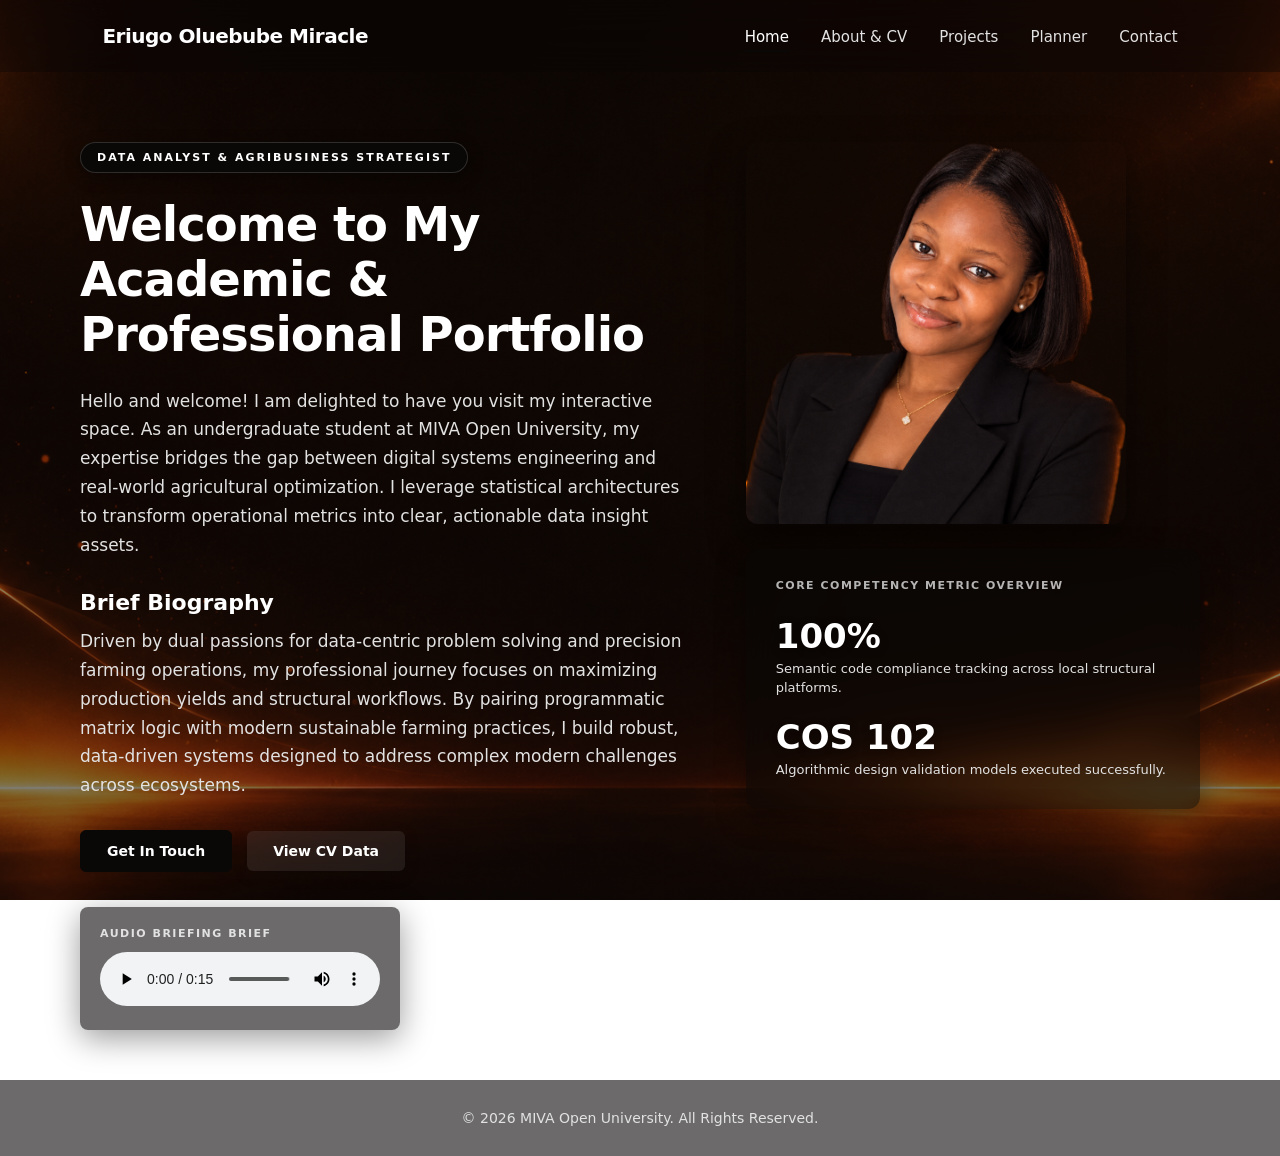
<file: index.html>
<!DOCTYPE html>
<html lang="en">
<head>
    <meta charset="UTF-8">
    <meta name="viewport" content="width=device-width, initial-scale=1.0">
    <title>Eriugo Oluebube Miracle | Executive Portfolio</title>
    <link rel="stylesheet" href="css/style.css">
</head>
<body>
    <header>
        <div class="logo">Eriugo Oluebube Miracle</div>
        <nav>
            <ul>
                <li><a href="index.html" class="active">Home</a></li>
                <li><a href="Pages/about.html">About & CV</a></li>
                <li><a href="Pages/projects.html">Projects</a></li>
                <li><a href="Pages/planner.html">Planner</a></li>
                <li><a href="Pages/contact.html">Contact</a></li>
            </ul>
        </nav>
    </header>

    <main class="main-wrapper">
        <section class="hero">
            <div class="hero-text">
                <span class="tag-indicator">Data Analyst & Agribusiness Strategist</span>
                <h1>Welcome to My Academic & Professional Portfolio</h1>
                <p>Hello and welcome! I am delighted to have you visit my interactive space. As an undergraduate student at MIVA Open University, my expertise bridges the gap between digital systems engineering and real-world agricultural optimization. I leverage statistical architectures to transform operational metrics into clear, actionable data insight assets.</p>
                
                <h2 style="font-size: 22px; color: var(--text-pure); margin-bottom: 12px;">Brief Biography</h2>
                <p>Driven by dual passions for data-centric problem solving and precision farming operations, my professional journey focuses on maximizing production yields and structural workflows. By pairing programmatic matrix logic with modern sustainable farming practices, I build robust, data-driven systems designed to address complex modern challenges across ecosystems.</p>

                <div class="button-group">
                    <button onclick="window.location.href='Pages/contact.html'">Get In Touch</button>
                    <button class="btn-secondary" onclick="window.location.href='Pages/about.html'">View CV Data</button>
                </div>

                <div class="multimedia-box">
                    <h3>Audio Briefing Brief</h3>
                    <audio controls>
                        <source src="images/welcome.mp3" type="audio/mpeg">
                    </audio>
                </div>
            </div>
            
            <div class="hero-img">
                <img src="images/profile.jpg" alt="Executive Corporate Headshot">
                
                <!-- EXECUTIVE METRIC DISPLAY BOX -->
                <div class="metric-card">
                    <h3>Core Competency Metric Overview</h3>
                    <div class="metric-row">
                        <div class="metric-value">100%</div>
                        <div class="metric-label">Semantic code compliance tracking across local structural platforms.</div>
                    </div>
                    <div class="metric-row">
                        <div class="metric-value">COS 102</div>
                        <div class="metric-label">Algorithmic design validation models executed successfully.</div>
                    </div>
                </div>
            </div>
        </section>
    </main>

    <footer><p>&copy; 2026 MIVA Open University. All Rights Reserved.</p></footer>
</body>
</html>
</file>
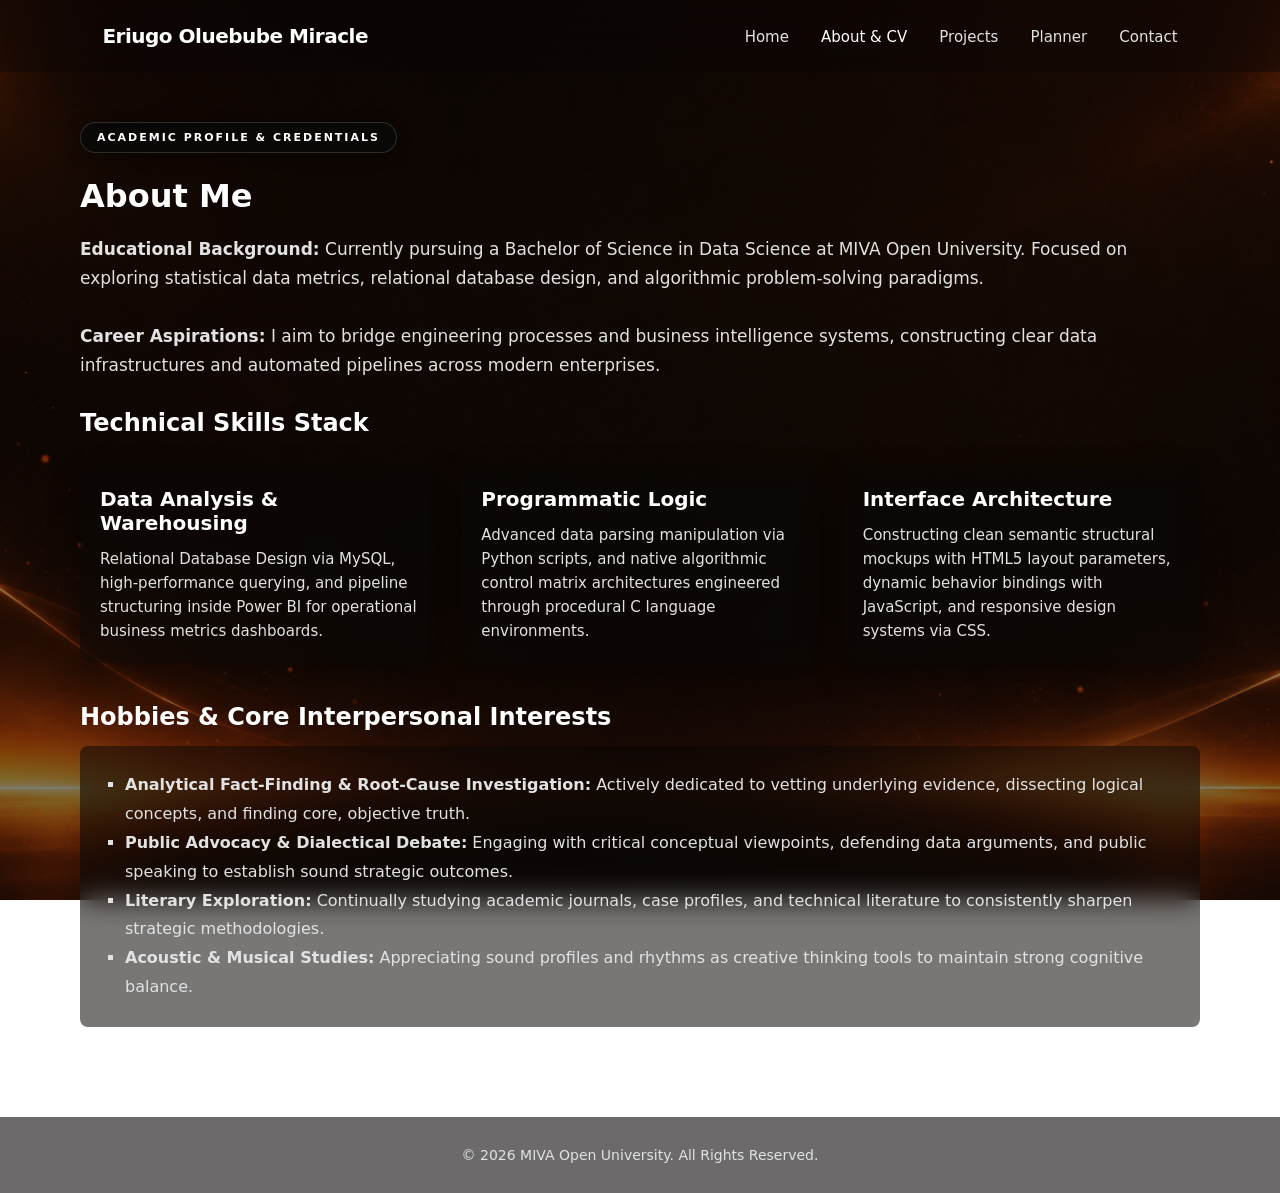
<file: Pages/about.html>
<!DOCTYPE html>
<html lang="en">
<head>
    <meta charset="UTF-8">
    <meta name="viewport" content="width=device-width, initial-scale=1.0">
    <title>About & CV | Eriugo Oluebube Miracle</title>
    <link rel="stylesheet" href="../css/style.css">
</head>
<body>
    <header>
        <div class="logo">Eriugo Oluebube Miracle</div>
        <nav>
            <ul>
                <li><a href="../index.html">Home</a></li>
                <li><a href="about.html" class="active">About & CV</a></li>
                <li><a href="projects.html">Projects</a></li>
                <li><a href="planner.html">Planner</a></li>
                <li><a href="contact.html">Contact</a></li>
            </ul>
        </nav>
    </header>

    <main class="main-wrapper">
        <span class="tag-indicator">Academic Profile & Credentials</span>
        <h1 style="margin-bottom: 20px;">About Me</h1>
        
        <p style="font-size: 17px; line-height: 1.7; color: var(--text-muted); margin-bottom: 30px;">
            <strong>Educational Background:</strong> Currently pursuing a Bachelor of Science in Data Science at MIVA Open University. Focused on exploring statistical data metrics, relational database design, and algorithmic problem-solving paradigms.<br><br>
            <strong>Career Aspirations:</strong> I aim to bridge engineering processes and business intelligence systems, constructing clear data infrastructures and automated pipelines across modern enterprises.
        </p>

        <!-- PROFESSIONAL TECHNICAL SKILLS MATRIX -->
        <h2 style="color: var(--text-pure); margin-bottom: 15px;">Technical Skills Stack</h2>
        <div class="grid" style="margin-bottom: 40px; grid-template-columns: repeat(auto-fit, minmax(260px, 1fr));">
            <div class="card" style="padding: 20px;">
                <h3>Data Analysis & Warehousing</h3>
                <p>Relational Database Design via MySQL, high-performance querying, and pipeline structuring inside Power BI for operational business metrics dashboards.</p>
            </div>
            <div class="card" style="padding: 20px;">
                <h3>Programmatic Logic</h3>
                <p>Advanced data parsing manipulation via Python scripts, and native algorithmic control matrix architectures engineered through procedural C language environments.</p>
            </div>
            <div class="card" style="padding: 20px;">
                <h3>Interface Architecture</h3>
                <p>Constructing clean semantic structural mockups with HTML5 layout parameters, dynamic behavior bindings with JavaScript, and responsive design systems via CSS.</p>
            </div>
        </div>

        <!-- HOBBIES AND PERSONAL INTERESTS SECTION -->
        <h2 style="color: var(--text-pure); margin-bottom: 15px;">Hobbies & Core Interpersonal Interests</h2>
        <div style="background: var(--bg-dark-card); backdrop-filter: blur(14px); border: 1px solid var(--border-subtle); border-radius: 8px; padding: 24px; margin-bottom: 40px;">
            <ul style="list-style-type: square; margin-left: 20px; line-height: 1.8; color: var(--text-muted); font-size: 16px;">
                <li><strong>Analytical Fact-Finding & Root-Cause Investigation:</strong> Actively dedicated to vetting underlying evidence, dissecting logical concepts, and finding core, objective truth.</li>
                <li><strong>Public Advocacy & Dialectical Debate:</strong> Engaging with critical conceptual viewpoints, defending data arguments, and public speaking to establish sound strategic outcomes.</li>
                <li><strong>Literary Exploration:</strong> Continually studying academic journals, case profiles, and technical literature to consistently sharpen strategic methodologies.</li>
                <li><strong>Acoustic & Musical Studies:</strong> Appreciating sound profiles and rhythms as creative thinking tools to maintain strong cognitive balance.</li>
            </ul>
        </div>

        
    </main>

    <footer><p>&copy; 2026 MIVA Open University. All Rights Reserved.</p></footer>
</body>
</html>
</file>
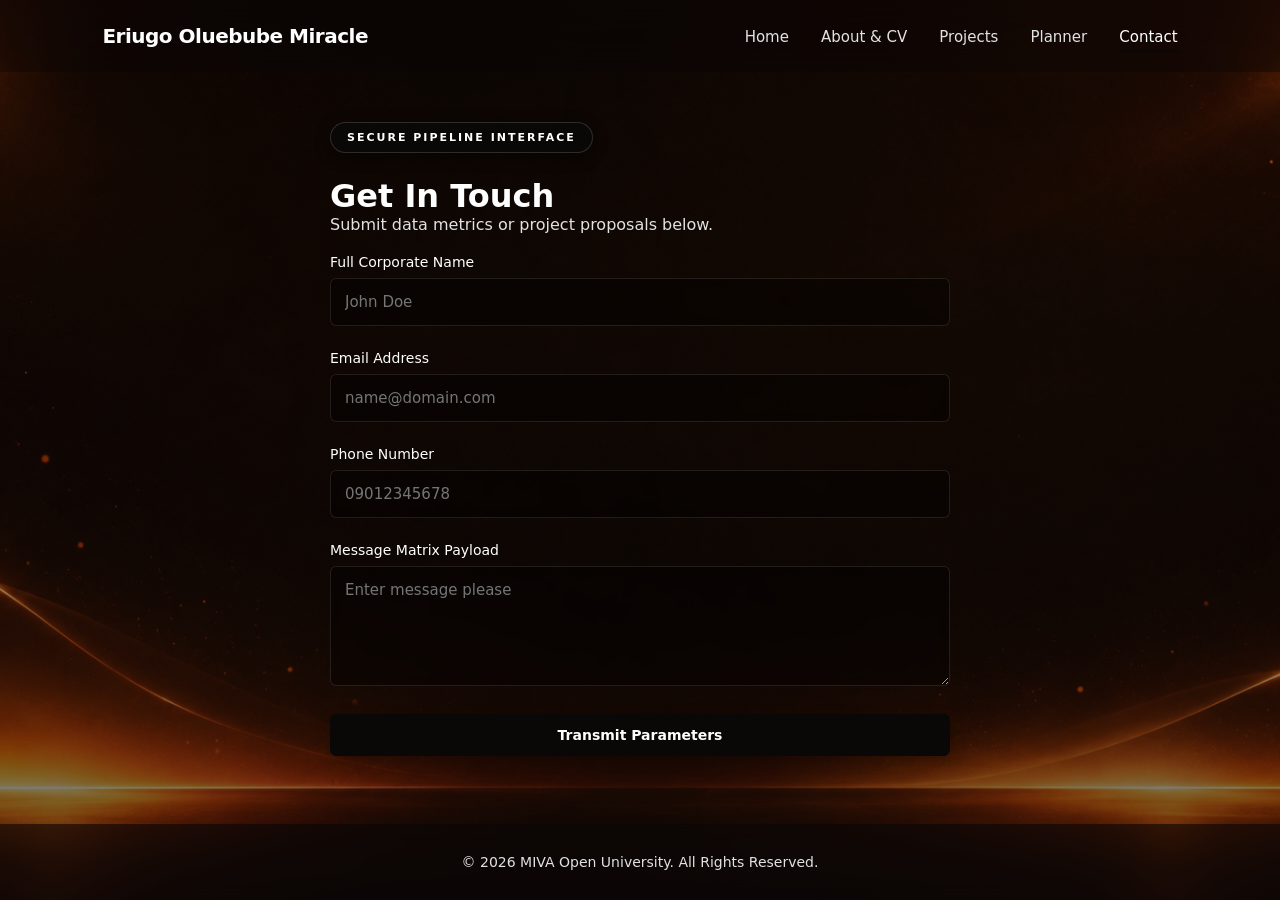
<file: Pages/contact.html>
<!DOCTYPE html>
<html lang="en">
<head>
    <meta charset="UTF-8">
    <meta name="viewport" content="width=device-width, initial-scale=1.0">
    <title>Connect | Eriugo Oluebube Miracle</title>
    <link rel="stylesheet" href="../css/style.css">
</head>
<body>
    <header>
        <div class="logo">Eriugo Oluebube Miracle</div>
        <nav>
            <ul>
                <li><a href="../index.html">Home</a></li>
                <li><a href="about.html">About & CV</a></li>
                <li><a href="projects.html">Projects</a></li>
                <li><a href="planner.html">Planner</a></li>
                <li><a href="contact.html" class="active">Contact</a></li>
            </ul>
        </nav>
    </header>

    <main class="main-wrapper" style="max-width: 700px;">
        <span class="tag-indicator">Secure Pipeline Interface</span>
        <h1>Get In Touch</h1>
        <p style="color: var(--text-muted); margin-bottom: 20px;">Submit data metrics or project proposals below.</p>
        
        <!-- EMAIL PIPELINE LINK INTEGRATED HERE -->
        <!-- Replace 'YOUR_FORMSPREE_ID' with the free key you get from formspree.io -->
        <form id="contactForm" action="https://formspree.io/f/xdeaqynj" method="POST">
            <div class="form-group">
                <label>Full Corporate Name</label>
                <input type="text" id="name" name="name" placeholder="John Doe">
            </div>
            <div class="form-group">
                <label>Email  Address</label>
                <input type="text" id="email" name="email" placeholder="name@domain.com">
            </div>
            <div class="form-group">
                <label>Phone Number</label>
                <input type="text" id="phone" name="phone" placeholder="09012345678">
            </div>
            <div class="form-group">
                <label>Message Matrix Payload</label>
                <textarea id="message" name="message" rows="5" placeholder="Enter message please"></textarea>
            </div>
            <button type="submit" style="width: 100%;">Transmit Parameters</button>
        </form>
    </main>

    <script src="../Scripts/validation.js"></script>
    <footer><p>&copy; 2026 MIVA Open University. All Rights Reserved.</p></footer>
</body>
</html>
</file>
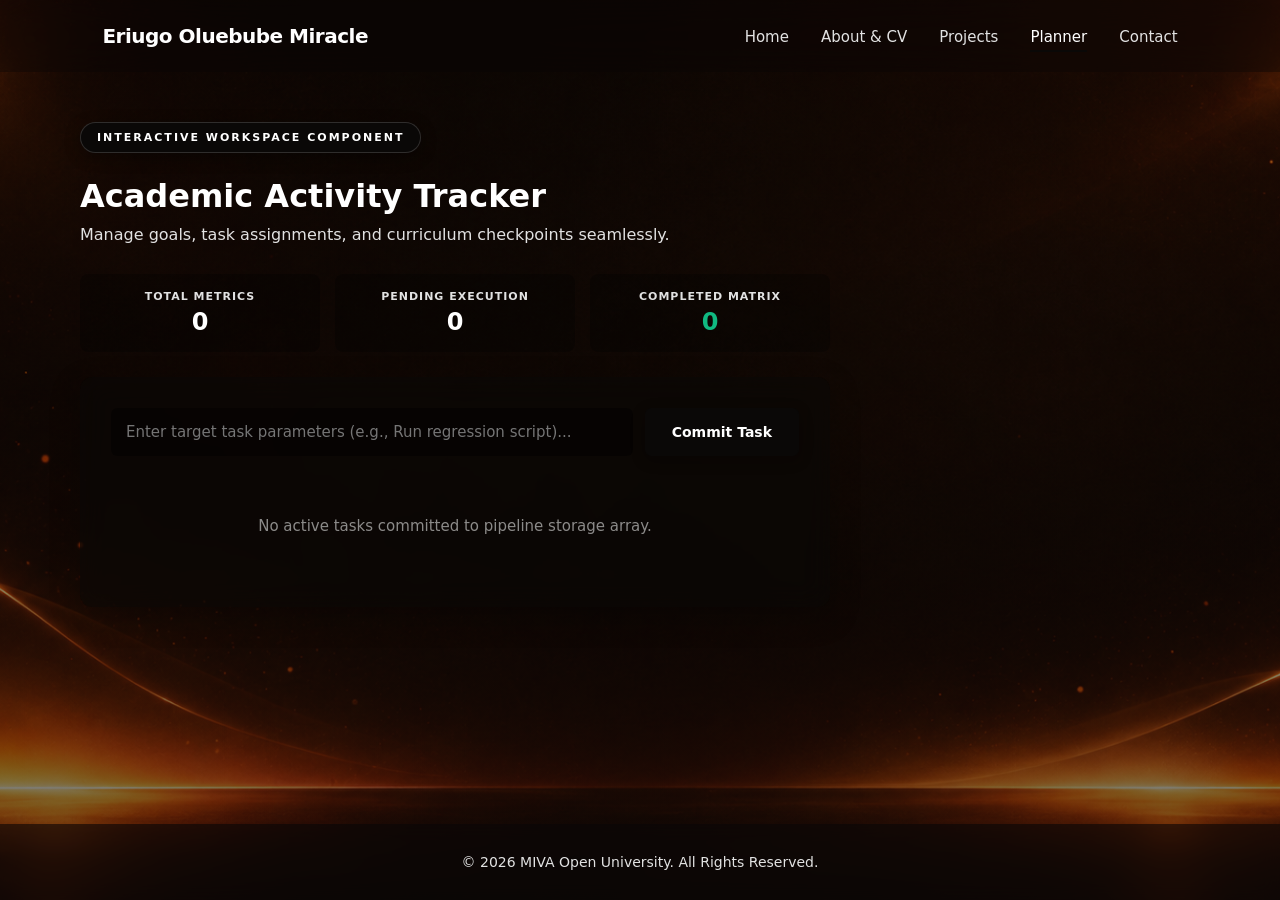
<file: Pages/planner.html>
<!DOCTYPE html>
<html lang="en">
<head>
    <meta charset="UTF-8">
    <meta name="viewport" content="width=device-width, initial-scale=1.0">
    <title>Academic Planner | Eriugo Oluebube Miracle</title>
    <link rel="stylesheet" href="../css/style.css">
    <style>
        /* Unique local styles for the interactive tracker component */
        .planner-container {
            max-width: 750px;
            margin-top: 30px;
        }
        .stats-grid {
            display: grid;
            grid-template-columns: repeat(3, 1fr);
            gap: 15px;
            margin-bottom: 25px;
        }
        .stat-box {
            background: rgba(0, 0, 0, 0.3);
            border: 1px solid var(--border-subtle);
            border-radius: 8px;
            padding: 15px;
            text-align: center;
        }
        .stat-box h4 {
            font-size: 11px;
            text-transform: uppercase;
            letter-spacing: 1px;
            color: var(--text-muted);
            margin-bottom: 5px;
        }
        .stat-box p {
            font-size: 24px;
            font-weight: 700;
            color: var(--text-pure);
        }
        .workspace-card {
            background: var(--bg-dark-card);
            backdrop-filter: blur(14px);
            border: 1px solid var(--border-subtle);
            border-radius: 12px;
            padding: 30px;
            box-shadow: 0 10px 30px rgba(0, 0, 0, 0.25);
        }
        .input-group {
            display: flex;
            gap: 12px;
            margin-bottom: 20px;
        }
        .input-group input {
            flex: 1;
            padding: 14px;
            background: rgba(0, 0, 0, 0.4);
            border: 1px solid var(--border-subtle);
            border-radius: 6px;
            color: var(--text-pure);
            font-size: 15px;
            transition: border-color 0.2s;
        }
        .input-group input:focus {
            outline: none;
            border-color: var(--text-pure);
        }
        /* Custom styled placeholder if the list is empty */
        .empty-placeholder {
            text-align: center;
            padding: 40px 20px;
            color: var(--text-muted);
            opacity: 0.6;
            font-size: 15px;
            border: 1px dashed var(--border-subtle);
            border-radius: 8px;
        }
    </style>
</head>
<body>
    <header>
        <div class="logo">Eriugo Oluebube Miracle</div>
        <nav>
            <ul>
                <li><a href="../index.html">Home</a></li>
                <li><a href="about.html">About & CV</a></li>
                <li><a href="projects.html">Projects</a></li>
                <li><a href="planner.html" class="active">Planner</a></li>
                <li><a href="contact.html">Contact</a></li>
            </ul>
        </nav>
    </header>

    <main class="main-wrapper">
        <span class="tag-indicator">Interactive Workspace Component</span>
        <h1 style="margin-bottom: 10px;">Academic Activity Tracker</h1>
        <p style="color: var(--text-muted); margin-bottom: 30px;">Manage goals, task assignments, and curriculum checkpoints seamlessly.</p>

        <div class="planner-container">
            <!-- DATA COUNTER METRICS BAR -->
            <div class="stats-grid">
                <div class="stat-box">
                    <h4>Total Metrics</h4>
                    <p id="totalCount">0</p>
                </div>
                <div class="stat-box">
                    <h4>Pending Execution</h4>
                    <p id="pendingCount">0</p>
                </div>
                <div class="stat-box">
                    <h4>Completed Matrix</h4>
                    <p id="completedCount" style="color: #10b981;">0</p>
                </div>
            </div>

            <!-- CORE WORKSPACE INTERFACE -->
            <div class="workspace-card">
                <div class="input-group">
                    <input type="text" id="taskInput" placeholder="Enter target task parameters (e.g., Run regression script)...">
                    <button onclick="addTask()">Commit Task</button>
                </div>

                <!-- DYNAMIC TASK RENDERING CONTAINER -->
                <div id="taskList"></div>
            </div>
        </div>
    </main>

    <script src="../Scripts/planner.js"></script>
    <footer><p>&copy; 2026 MIVA Open University. All Rights Reserved.</p></footer>
</body>
</html>
</file>
<file: css/style.css>
/* PREMIUM MASTER RESET */
* {
    margin: 0;
    padding: 0;
    box-sizing: border-box;
    font-family: 'Inter', 'Segoe UI', system-ui, sans-serif;
}

:root {
    /* SYNCHRONIZED: Smoky dark obsidian glass mask that blends perfectly with the background lines */
    --bg-dark-card: rgba(10, 8, 7, 0.55); 
    --accent-orange: #FF6D29;     
    --accent-glow: rgba(255, 109, 41, 0.25); 
    --text-pure: #FFFFFF;         
    --text-muted: #E2E2E2;        
    
    /* REMOVED: Set to zero opacity so container borders vanish universally */
    --border-subtle: rgba(255, 255, 255, 0.0); 
    
    --obsidian-dark: #0a0807;     /* High-end matte black tone */
}

body {
    /* CINEMATIC BACKGROUND: Amber glows remain fixed in place while content floats over them */
    background-image: linear-gradient(rgba(10, 8, 7, 0.35), rgba(10, 8, 7, 0.55)), url('../images/bg-glow.png');
    background-size: cover;
    background-position: center;
    background-repeat: no-repeat;
    background-attachment: fixed; 
    color: var(--text-pure);
    display: flex;
    flex-direction: column;
    min-height: 100vh;
    overflow-x: hidden;
}

/* NAVIGATION BAR */
header {
    background-color: rgba(10, 8, 7, 0.35); 
    backdrop-filter: blur(20px);
    padding: 24px 8%;
    display: flex;
    justify-content: space-between;
    align-items: center;
    position: sticky;
    top: 0;
    z-index: 1000;
    border-bottom: none; /* Border dropped */
}

header .logo {
    color: var(--text-pure);
    font-size: 20px;
    font-weight: 700;
    letter-spacing: -0.5px;
}

header nav ul {
    list-style: none;
    display: flex;
    align-items: center;
    gap: 32px;
}

header nav ul li a {
    color: var(--text-muted);
    text-decoration: none;
    font-weight: 500;
    font-size: 15px;
    transition: color 0.25s ease;
}

header nav ul li a:hover, header nav ul li a.active {
    color: var(--text-pure);
    border-bottom: 2px solid var(--obsidian-dark); 
    padding-bottom: 4px;
}

/* MASTER LAYOUT WRAPPER */
.main-wrapper {
    max-width: 1200px;
    margin: 50px auto;
    padding: 0 40px;
    flex: 1;
    width: 100%;
}

/* HERO SECTION DISPLAY */
.hero {
    display: flex;
    align-items: flex-start;
    justify-content: space-between;
    gap: 60px;
    margin-top: 20px;
}

.hero-text { 
    flex: 1.2; 
}

.tag-indicator {
    color: var(--text-pure);
    background: var(--obsidian-dark); 
    border: 1px solid rgba(255, 255, 255, 0.15); 
    padding: 8px 16px;
    border-radius: 20px;
    width: fit-content;
    font-size: 11px;
    font-weight: 700;
    text-transform: uppercase;
    letter-spacing: 2px;
    margin-bottom: 24px;
    display: block;
    box-shadow: 0 4px 15px rgba(0, 0, 0, 0.4);
}

.hero-text h1 { 
    color: var(--text-pure); 
    font-size: 48px; 
    font-weight: 800;
    line-height: 1.15;
    margin-bottom: 24px; 
    letter-spacing: -1px;
}

.hero-text p { 
    font-size: 17px; 
    line-height: 1.7; 
    color: var(--text-muted);
    margin-bottom: 30px; 
}

/* BUTTON CONTRAST BADGES */
.button-group {
    display: flex;
    gap: 15px;
    align-items: center;
    margin-top: 20px;
}

button, .action-btn {
    background: var(--obsidian-dark); 
    color: var(--text-pure);
    border: 1px solid var(--obsidian-dark);
    font-weight: 600;
    padding: 12px 26px;
    border-radius: 6px;
    cursor: pointer;
    font-size: 14px;
    transition: all 0.3s cubic-bezier(0.16, 1, 0.3, 1);
    box-shadow: 0 4px 15px rgba(0, 0, 0, 0.2);
}

button:hover, .action-btn:hover { 
    background: transparent;
    color: var(--text-pure);
    border-color: var(--text-pure);
    box-shadow: 0 0 20px rgba(255,255,255,0.1);
}

.btn-secondary {
    background: rgba(255, 255, 255, 0.08);
    color: var(--text-pure);
    border: none;
    backdrop-filter: blur(10px);
}

.btn-secondary:hover {
    background: rgba(255, 255, 255, 0.2);
    border-color: var(--text-pure);
}

/* SIDEBAR AND COMPONENT INTERFACES */
.hero-img { 
    flex: 0.9; 
    display: flex; 
    flex-direction: column;
    gap: 25px;
}

.hero-img img { 
    width: 100%; 
    max-width: 380px; 
    border-radius: 12px; 
    object-fit: cover; 
    border: none; /* Image border dropped */
    box-shadow: 0 15px 35px rgba(0,0,0,0.5);
}

.metric-card {
    background: var(--bg-dark-card);
    backdrop-filter: blur(14px);
    border: none; /* Border dropped */
    border-radius: 12px;
    padding: 30px;
    box-shadow: 0 10px 30px rgba(0, 0, 0, 0.4);
}

.metric-card h3 {
    font-size: 11px;
    text-transform: uppercase;
    letter-spacing: 1.5px;
    color: var(--text-pure);
    margin-bottom: 24px;
    opacity: 0.7;
}

.metric-row {
    margin-bottom: 20px;
}

.metric-row:last-child {
    margin-bottom: 0;
}

.metric-value {
    font-size: 34px;
    font-weight: 700;
    color: var(--text-pure); 
    text-shadow: 0 2px 10px rgba(0, 0, 0, 0.3);
}

.metric-label {
    font-size: 13px;
    color: var(--text-muted);
    margin-top: 4px;
    line-height: 1.4;
}

/* DATA TABLES METRIC VIEW */
table {
    width: 100%;
    border-collapse: collapse;
    margin: 30px 0;
    background: var(--bg-dark-card);
    backdrop-filter: blur(14px);
    border: none; /* Border dropped */
    border-radius: 8px;
    overflow: hidden;
    box-shadow: 0 10px 30px rgba(0, 0, 0, 0.4);
}

table th, table td {
    padding: 16px 20px;
    text-align: left;
}

table th { 
    background: var(--obsidian-dark); 
    color: var(--text-pure); 
    font-size: 14px;
    font-weight: 600;
    border-bottom: none;
}

table td {
    color: var(--text-muted);
    border-bottom: 1px solid rgba(255, 255, 255, 0.05); /* Very slight tint trace for row visibility */
    font-size: 15px;
}

table tr:hover td { 
    color: var(--text-pure);
    background: rgba(0, 0, 0, 0.2);
}

/* CARD SYSTEMS GRID COMPONENT */
.grid {
    display: grid;
    grid-template-columns: repeat(auto-fit, minmax(320px, 1fr));
    gap: 24px;
    margin-top: 30px;
}

.card {
    background: var(--bg-dark-card);
    backdrop-filter: blur(14px);
    border: none; /* Card borders dropped */
    border-radius: 12px;
    padding: 32px;
    box-shadow: 0 10px 30px rgba(0, 0, 0, 0.4);
    transition: transform 0.25s ease, background 0.25s ease;
}

.card:hover {
    transform: translateY(-4px);
    background: rgba(10, 8, 7, 0.75);
    box-shadow: 0 15px 40px rgba(0, 0, 0, 0.5);
}

.card h3 {
    font-size: 20px;
    font-weight: 600;
    margin-bottom: 12px;
    color: var(--text-pure);
}

.card p {
    font-size: 15px;
    color: var(--text-muted);
    line-height: 1.6;
}

/* TERMINAL FORM MODULES */
.form-group { margin-bottom: 24px; }
.form-group label { display: block; margin-bottom: 8px; font-weight: 500; font-size: 14px; color: var(--text-pure); }
.form-group input, .form-group textarea { 
    width: 100%; 
    padding: 14px; 
    background: rgba(0, 0, 0, 0.35);
    border: 1px solid rgba(255, 255, 255, 0.1); 
    border-radius: 6px; 
    color: var(--text-pure);
    font-size: 15px;
    backdrop-filter: blur(5px);
    transition: border-color 0.2s, background 0.2s;
}
.form-group input:focus, .form-group textarea:focus {
    outline: none;
    border-color: var(--text-pure);
    background: rgba(0, 0, 0, 0.50);
}

/* TASK ACTIVITY ITEMS */
.task-item {
    display: flex;
    justify-content: space-between;
    align-items: center;
    background: var(--bg-dark-card);
    backdrop-filter: blur(14px);
    border: none; /* Task container borders dropped */
    padding: 16px 20px;
    margin-top: 12px;
    border-radius: 8px;
    box-shadow: 0 4px 20px rgba(0,0,0,0.3);
}

.completed { 
    text-decoration: line-through; 
    color: rgba(255, 255, 255, 0.3); 
    opacity: 0.5;
}

/* MULTIMEDIA BOX CONTROLS */
.multimedia-box {
    margin-top: 35px;
    padding: 20px;
    background: rgba(10, 8, 7, 0.6); 
    border: none; /* Media box border dropped */
    border-radius: 8px;
    max-width: 320px;
    box-shadow: 0 8px 32px rgba(0, 0, 0, 0.4);
}
.multimedia-box h3 { font-size: 11px; color: var(--text-pure); margin-bottom: 12px; font-weight: 600; text-transform: uppercase; letter-spacing: 1.5px; opacity: 0.8;}
audio { width: 100%; filter: invert(0%); } 

/* FOOTER SETUP */
footer {
    border-top: none; /* Footer accent line dropped */
    background-color: rgba(10, 8, 7, 0.6);
    backdrop-filter: blur(10px);
    color: var(--text-muted);
    text-align: center;
    padding: 30px;
    font-size: 14px;
    margin-top: auto;
}

/* RESPONSIVE DESIGN BREAKPOINTS */
@media (max-width: 900px) {
    .hero { flex-direction: column; align-items: center; gap: 40px; }
    .hero-text h1 { font-size: 38px; text-align: center; }
    .tag-indicator { margin: 0 auto 24px auto; }
    .hero-text p { text-align: center; }
    .button-group { justify-content: center; }
    .hero-img { width: 100%; align-items: center; }
    header { flex-direction: column; gap: 20px; padding: 20px; }
}
</file>
